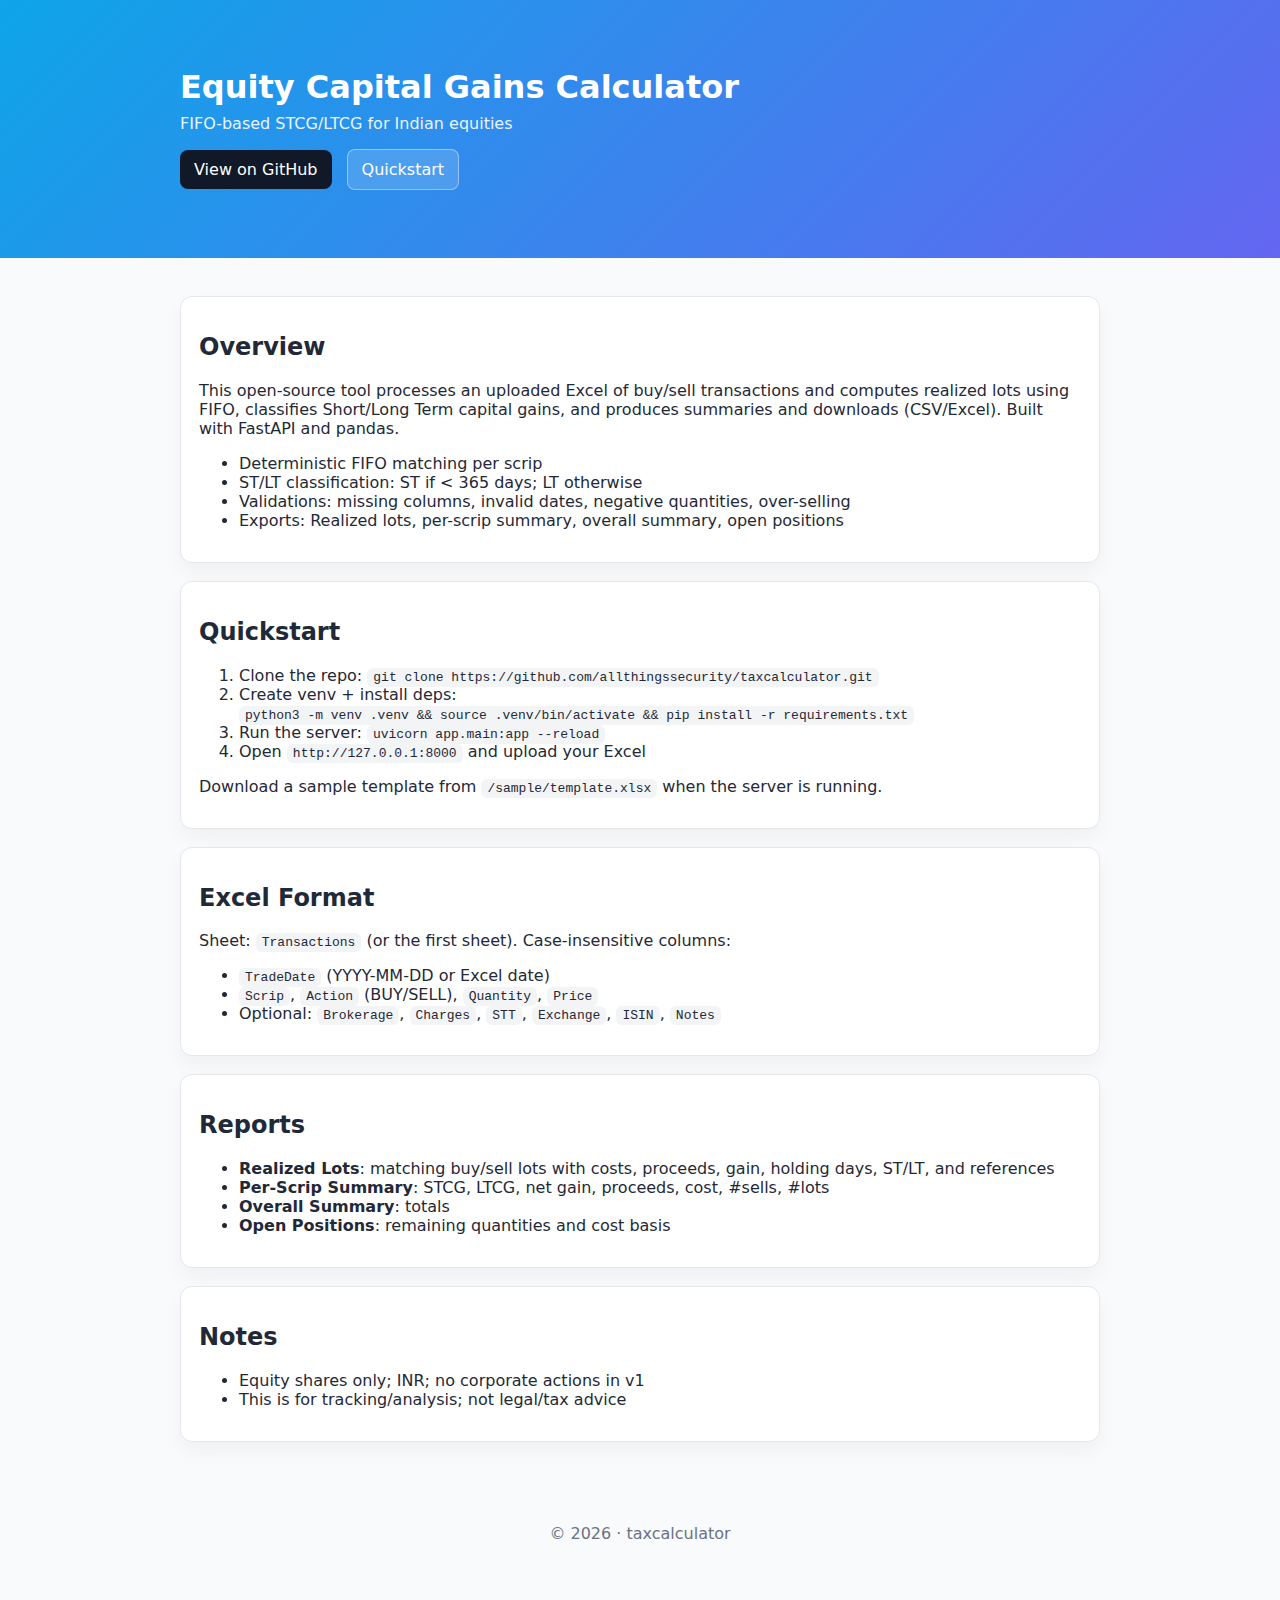
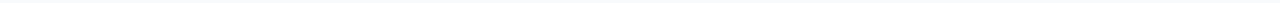
<file: docs/index.html>
<!DOCTYPE html>
<html lang="en">
<head>
  <meta charset="utf-8" />
  <meta name="viewport" content="width=device-width, initial-scale=1" />
  <title>Equity Capital Gains Calculator (India)</title>
  <link rel="stylesheet" href="./style.css" />
</head>
<body>
  <header class="hero">
    <div class="container">
      <h1>Equity Capital Gains Calculator</h1>
      <p class="tag">FIFO-based STCG/LTCG for Indian equities</p>
      <div class="cta">
        <a class="btn" href="https://github.com/allthingssecurity/taxcalculator">View on GitHub</a>
        <a class="btn secondary" href="#quickstart">Quickstart</a>
      </div>
    </div>
  </header>

  <main class="container">
    <section class="card" id="overview">
      <h2>Overview</h2>
      <p>This open-source tool processes an uploaded Excel of buy/sell transactions and computes realized lots using FIFO, classifies Short/Long Term capital gains, and produces summaries and downloads (CSV/Excel). Built with FastAPI and pandas.</p>
      <ul>
        <li>Deterministic FIFO matching per scrip</li>
        <li>ST/LT classification: ST if &lt; 365 days; LT otherwise</li>
        <li>Validations: missing columns, invalid dates, negative quantities, over-selling</li>
        <li>Exports: Realized lots, per-scrip summary, overall summary, open positions</li>
      </ul>
    </section>

    <section class="card" id="quickstart">
      <h2>Quickstart</h2>
      <ol>
        <li>Clone the repo: <code>git clone https://github.com/allthingssecurity/taxcalculator.git</code></li>
        <li>Create venv + install deps:<br><code>python3 -m venv .venv && source .venv/bin/activate && pip install -r requirements.txt</code></li>
        <li>Run the server: <code>uvicorn app.main:app --reload</code></li>
        <li>Open <code>http://127.0.0.1:8000</code> and upload your Excel</li>
      </ol>
      <p>Download a sample template from <code>/sample/template.xlsx</code> when the server is running.</p>
    </section>

    <section class="card" id="excel">
      <h2>Excel Format</h2>
      <p>Sheet: <code>Transactions</code> (or the first sheet). Case-insensitive columns:</p>
      <ul>
        <li><code>TradeDate</code> (YYYY-MM-DD or Excel date)</li>
        <li><code>Scrip</code>, <code>Action</code> (BUY/SELL), <code>Quantity</code>, <code>Price</code></li>
        <li>Optional: <code>Brokerage</code>, <code>Charges</code>, <code>STT</code>, <code>Exchange</code>, <code>ISIN</code>, <code>Notes</code></li>
      </ul>
    </section>

    <section class="card" id="reports">
      <h2>Reports</h2>
      <ul>
        <li><strong>Realized Lots</strong>: matching buy/sell lots with costs, proceeds, gain, holding days, ST/LT, and references</li>
        <li><strong>Per-Scrip Summary</strong>: STCG, LTCG, net gain, proceeds, cost, #sells, #lots</li>
        <li><strong>Overall Summary</strong>: totals</li>
        <li><strong>Open Positions</strong>: remaining quantities and cost basis</li>
      </ul>
    </section>

    <section class="card" id="notes">
      <h2>Notes</h2>
      <ul>
        <li>Equity shares only; INR; no corporate actions in v1</li>
        <li>This is for tracking/analysis; not legal/tax advice</li>
      </ul>
    </section>
  </main>

  <footer class="footer">
    <div class="container">© 2026 · taxcalculator</div>
  </footer>
</body>
</html>
</file>
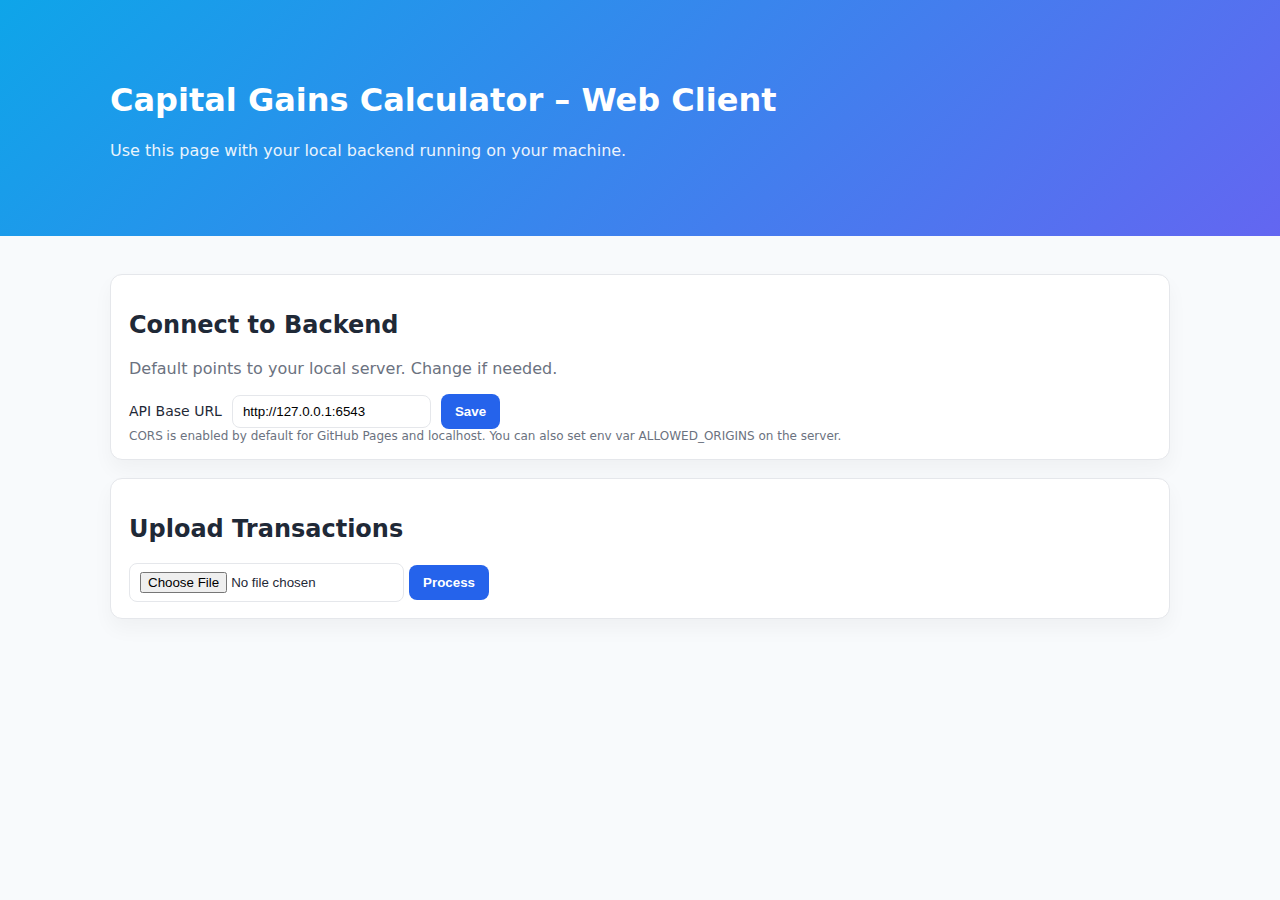
<file: docs/app.html>
<!DOCTYPE html>
<html lang="en">
<head>
  <meta charset="utf-8" />
  <meta name="viewport" content="width=device-width, initial-scale=1" />
  <title>Tax Calculator – Web Client</title>
  <link rel="stylesheet" href="./app.css" />
</head>
<body>
  <header class="hero">
    <div class="container">
      <h1>Capital Gains Calculator – Web Client</h1>
      <p class="tag">Use this page with your local backend running on your machine.</p>
    </div>
  </header>
  <main class="container">
    <section class="card">
      <h2>Connect to Backend</h2>
      <p class="muted">Default points to your local server. Change if needed.</p>
      <div class="row">
        <label for="api-base">API Base URL</label>
        <input id="api-base" type="text" value="http://127.0.0.1:6543" />
        <button id="save-base">Save</button>
      </div>
      <div class="muted small">CORS is enabled by default for GitHub Pages and localhost. You can also set env var ALLOWED_ORIGINS on the server.</div>
    </section>

    <section class="card">
      <h2>Upload Transactions</h2>
      <form id="upload-form" class="upload">
        <input class="file" type="file" name="file" accept=".xlsx" required />
        <button type="submit">Process</button>
      </form>
      <div id="messages"></div>
    </section>

    <section id="results" style="display:none;">
      <div class="grid">
        <div class="card">
          <h3>Overall Summary</h3>
          <div id="overall-cards" class="metrics"></div>
        </div>
        <div class="card">
          <h3>Downloads</h3>
          <div id="downloads" class="downloads"></div>
        </div>
      </div>

      <section class="card">
        <div class="toolbar">
          <h3>Per Scrip Summary</h3>
        </div>
        <div id="per-scrip"></div>
      </section>

      <section class="card">
        <div class="toolbar">
          <h3>Realized Lots</h3>
          <div class="filters">
            <input type="text" id="filter-scrip" placeholder="Filter by scrip" />
            <select id="filter-term" title="Term">
              <option value="">All Terms</option>
              <option value="ST">Short Term</option>
              <option value="LT">Long Term</option>
            </select>
            <label class="toggle">
              <input type="checkbox" id="toggle-trace" />
              <span>Show trace columns</span>
            </label>
          </div>
        </div>
        <div id="realized"></div>
      </section>

      <section class="card">
        <div class="toolbar">
          <h3>Open Positions</h3>
        </div>
        <div id="open"></div>
      </section>
    </section>
  </main>

  <script src="./app.js"></script>
</body>
</html>
</file>
<file: docs/style.css>
* { box-sizing: border-box; }
body { font-family: Inter, system-ui, -apple-system, Segoe UI, Roboto, Arial, sans-serif; margin:0; color:#1f2937; background:#f8fafc; }
.container { max-width: 960px; margin: 0 auto; padding: 20px; }
.hero { background: linear-gradient(135deg, #0ea5e9, #6366f1); color: #fff; padding: 48px 0; }
.hero h1 { margin:0 0 8px; }
.tag { margin:0 0 16px; opacity: 0.9; }
.btn { display:inline-block; padding:10px 14px; border-radius:8px; text-decoration:none; background:#111827; color:#fff; margin-right:10px; }
.btn.secondary { background: rgba(255,255,255,0.15); border:1px solid rgba(255,255,255,0.4); }
.card { background:#fff; border:1px solid #e5e7eb; border-radius:12px; padding:16px 18px; margin: 18px 0; box-shadow: 0 10px 20px rgba(0,0,0,0.04); }
code { background:#f3f4f6; padding:2px 6px; border-radius:6px; }
.footer { padding: 24px 0 40px; color:#6b7280; text-align:center; }
</file>
<file: docs/app.css>
* { box-sizing: border-box; }
body { font-family: Inter, system-ui, -apple-system, Segoe UI, Roboto, Arial, sans-serif; margin:0; color:#1f2937; background:#f8fafc; }
.container { max-width: 1100px; margin: 0 auto; padding: 20px; }
.hero { background: linear-gradient(135deg, #0ea5e9, #6366f1); color: #fff; padding: 40px 0; }
.tag { opacity: 0.9; }
.card { background:#fff; border:1px solid #e5e7eb; border-radius:12px; padding:16px 18px; margin: 18px 0; box-shadow: 0 10px 20px rgba(0,0,0,0.04); }
.row { display:flex; gap: 10px; align-items:center; }
label { font-size: 14px; }
input[type="text"], .file, select { padding: 8px 10px; border-radius: 8px; border:1px solid #e5e7eb; }
button { padding: 10px 14px; border: 0; background: #2563eb; color: white; border-radius: 8px; cursor:pointer; font-weight:600; }
button:hover { background: #1d4ed8; }
table { width: 100%; border-collapse: collapse; margin: 8px 0 4px; }
th, td { border-bottom: 1px solid #e5e7eb; padding: 8px 10px; font-size: 13px; }
th { text-align:left; cursor:pointer; }
.metrics { display:flex; gap: 12px; flex-wrap: wrap; }
.metric { background:#f3f4f6; border:1px solid #e5e7eb; border-radius: 10px; padding: 10px 12px; min-width: 160px; }
.metric .label { color: #6b7280; font-size: 12px; }
.metric .value { font-size: 20px; font-weight: 700; }
.pos { color: #16a34a; }
.neg { color: #dc2626; }
.muted { color:#6b7280; }
.small { font-size: 12px; }
.downloads a { margin-right: 10px; color: #2563eb; text-decoration: none; }
.downloads a:hover { text-decoration: underline; }
</file>
